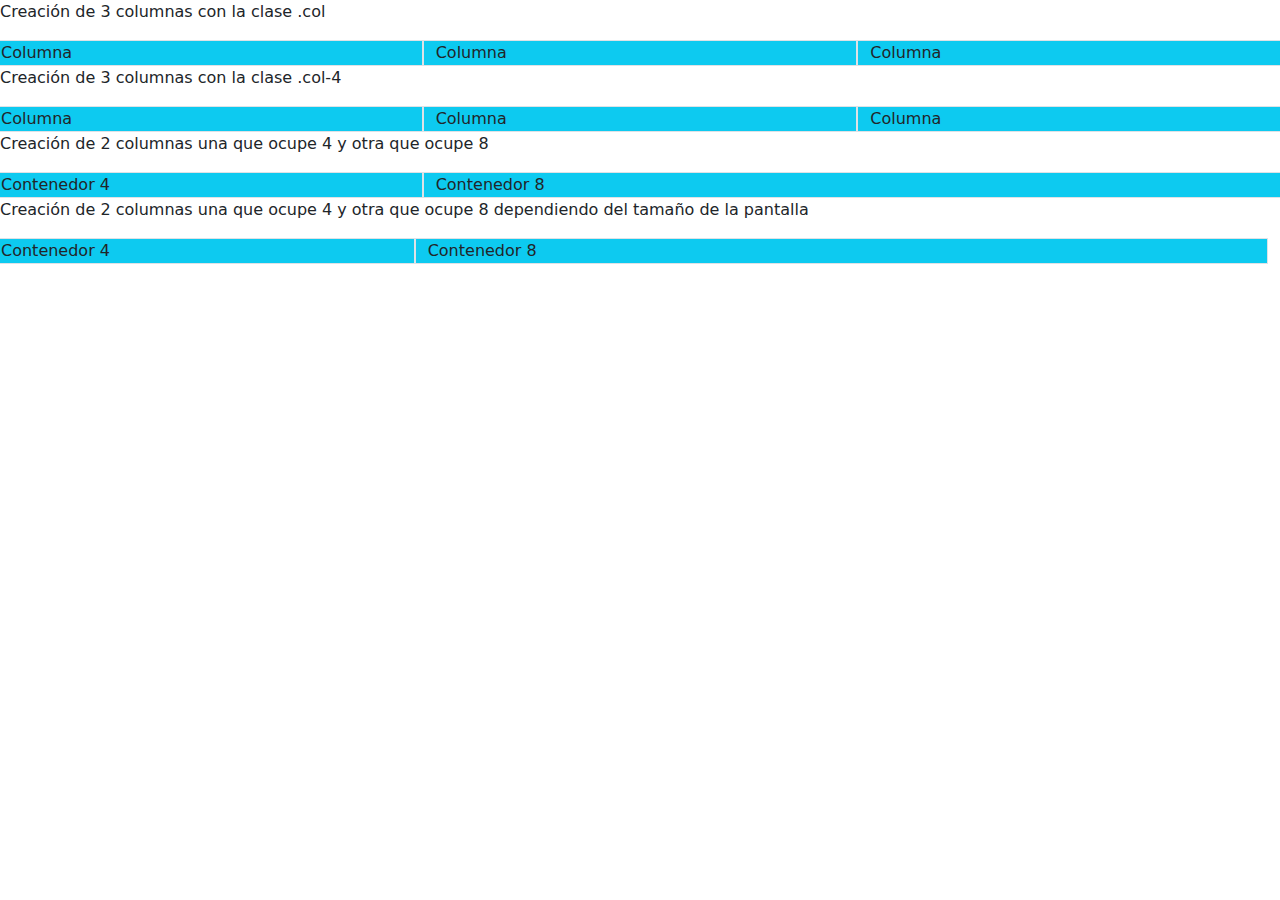
<file: ejercicio1Bootstrap.html>
<!DOCTYPE html>
<html lang="en">
<head>
    <meta charset="UTF-8">
    <meta name="viewport" content="width=device-width, initial-scale=1.0">
    <title>EJercicio1</title>
    <link href="https://cdn.jsdelivr.net/npm/bootstrap@5.3.3/dist/css/bootstrap.min.css" rel="stylesheet" integrity="sha384-QWTKZyjpPEjISv5WaRU9OFeRpok6YctnYmDr5pNlyT2bRjXh0JMhjY6hW+ALEwIH" crossorigin="anonymous">
    <script src="https://cdn.jsdelivr.net/npm/bootstrap@5.3.3/dist/js/bootstrap.bundle.min.js" integrity="sha384-YvpcrYf0tY3lHB60NNkmXc5s9fDVZLESaAA55NDzOxhy9GkcIdslK1eN7N6jIeHz" crossorigin="anonymous"></script>
</head>
<body>

    <p>Creación de 3 columnas con la clase .col</p>
    <div class="row">    <div class="col bg-info border">Columna</div>
    <div class="col bg-info border">Columna</div>
    <div class="col bg-info border">Columna</div></div>

    <p>Creación de 3 columnas con la clase .col-4</p>
    <div class="row">    <div class="col-4 bg-info border">Columna</div>
    <div class="col-4 bg-info border">Columna</div>
    <div class="col-4 bg-info border">Columna</div></div>

    <p>Creación de 2 columnas una que ocupe 4 y otra que ocupe 8</p>
    <div class="row">    <div class="col-4 bg-info border">Contenedor 4</div>
    <div class="col-8 bg-info border">Contenedor 8</div>

    <p>Creación de 2 columnas una que ocupe 4 y otra que ocupe 8 dependiendo del tamaño de la pantalla</p>
    <div class="row">    <div class="col-md-4 col-6 bg-info border">Contenedor 4</div>
    <div class="col-md-8 col-6 bg-info border">Contenedor 8</div>
</div>
    
</body>
</html>
</file>
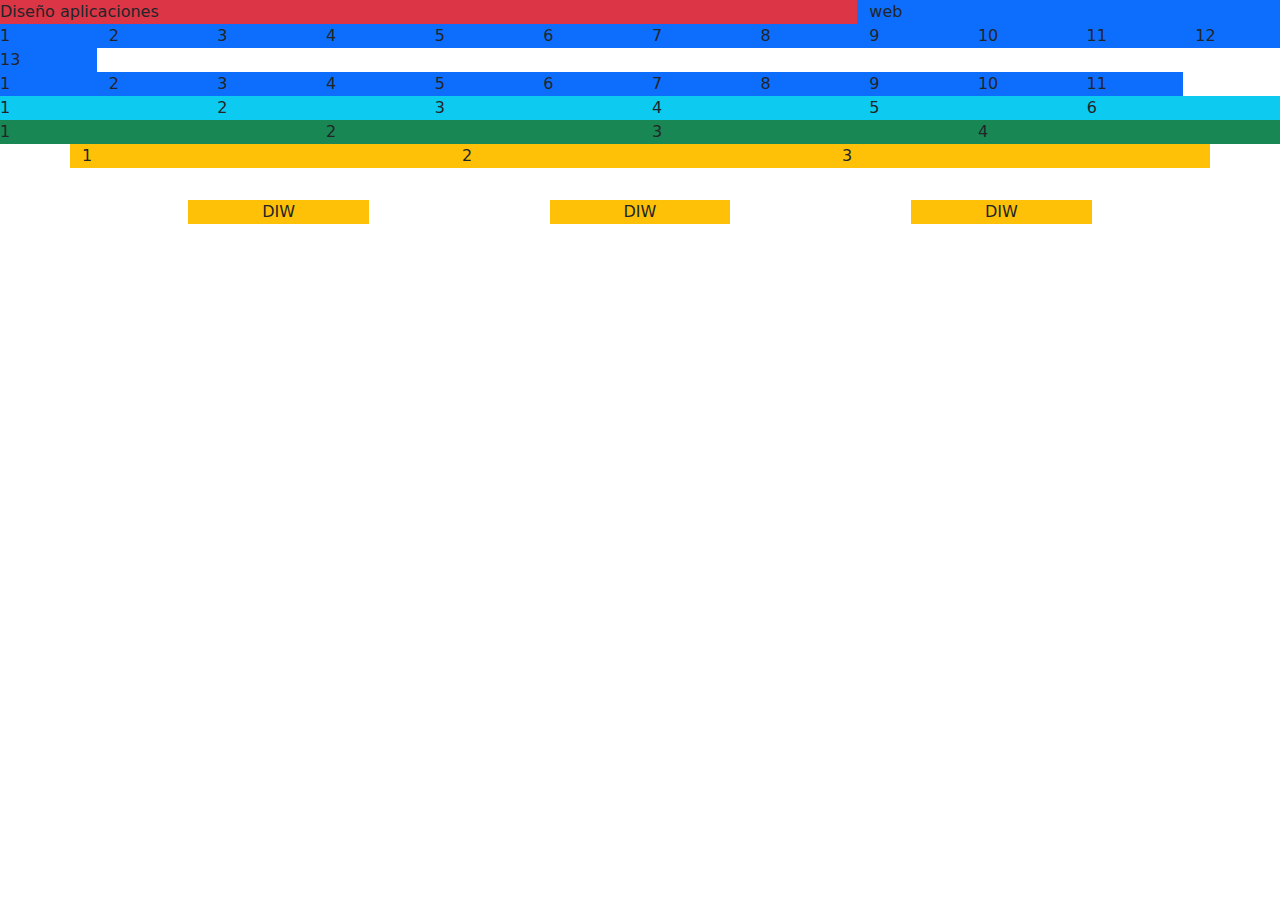
<file: ejercicio2Bootstrap.html>
<!DOCTYPE html>
<html lang="en">
<head>
    <meta charset="UTF-8">
    <meta name="viewport" content="width=device-width, initial-scale=1.0">
    <title>Document</title>
    <link href="https://cdn.jsdelivr.net/npm/bootstrap@5.3.3/dist/css/bootstrap.min.css" rel="stylesheet" integrity="sha384-QWTKZyjpPEjISv5WaRU9OFeRpok6YctnYmDr5pNlyT2bRjXh0JMhjY6hW+ALEwIH" crossorigin="anonymous">
    <script src="https://cdn.jsdelivr.net/npm/bootstrap@5.3.3/dist/js/bootstrap.bundle.min.js" integrity="sha384-YvpcrYf0tY3lHB60NNkmXc5s9fDVZLESaAA55NDzOxhy9GkcIdslK1eN7N6jIeHz" crossorigin="anonymous"></script>
</head>
<body>

    <div class="row">
        <div class="col-8 bg-danger">Diseño aplicaciones</div>
        <div class="col-4 bg-primary">web</div>
    </div>
    <div class="row">
        <div class="col-1 bg-primary">1</div>
        <div class="col-1 bg-primary">2</div>
        <div class="col-1 bg-primary">3</div>
        <div class="col-1 bg-primary">4</div>
        <div class="col-1 bg-primary">5</div>
        <div class="col-1 bg-primary">6</div>
        <div class="col-1 bg-primary">7</div>
        <div class="col-1 bg-primary">8</div>
        <div class="col-1 bg-primary">9</div>
        <div class="col-1 bg-primary">10</div>
        <div class="col-1 bg-primary">11</div>
        <div class="col-1 bg-primary">12</div>
        <div class="col-1 bg-primary">13</div>
    </div>

    <div class="row">
        <div class="col-1 bg-primary">1</div>
        <div class="col-1 bg-primary">2</div>
        <div class="col-1 bg-primary">3</div>
        <div class="col-1 bg-primary">4</div>
        <div class="col-1 bg-primary">5</div>
        <div class="col-1 bg-primary">6</div>
        <div class="col-1 bg-primary">7</div>
        <div class="col-1 bg-primary">8</div>
        <div class="col-1 bg-primary">9</div>
        <div class="col-1 bg-primary">10</div>
        <div class="col-1 bg-primary">11</div>
    </div>

    <div class="row">
        <div class="col-2 bg-info">1</div>
        <div class="col-2 bg-info">2</div>
        <div class="col-2 bg-info">3</div>
        <div class="col-2 bg-info">4</div>
        <div class="col-2 bg-info">5</div>
        <div class="col-2 bg-info">6</div>
    </div>

    <div class="row">
        <div class="col-3 bg-success">1</div>
        <div class="col-3 bg-success">2</div>
        <div class="col-3 bg-success">3</div>
        <div class="col-3 bg-success">4</div>
    </div>

    <div class="container">
        <div class="row">
            <div class="col-4 bg-warning">1</div>
            <div class="col-4 bg-warning">2</div>
            <div class="col-4 bg-warning">3</div>
        </div>
    </div>

    <div class="container text-center">
        <div class="row d-flex justify-content-around m-3">
            <div class="col-2 bg-warning m-3">DIW</div>
            <div class="col-2 bg-warning m-3">DIW</div>
            <div class="col-2 bg-warning m-3">DIW</div>
        </div>
    </div>
    
</body>
</html>
</file>
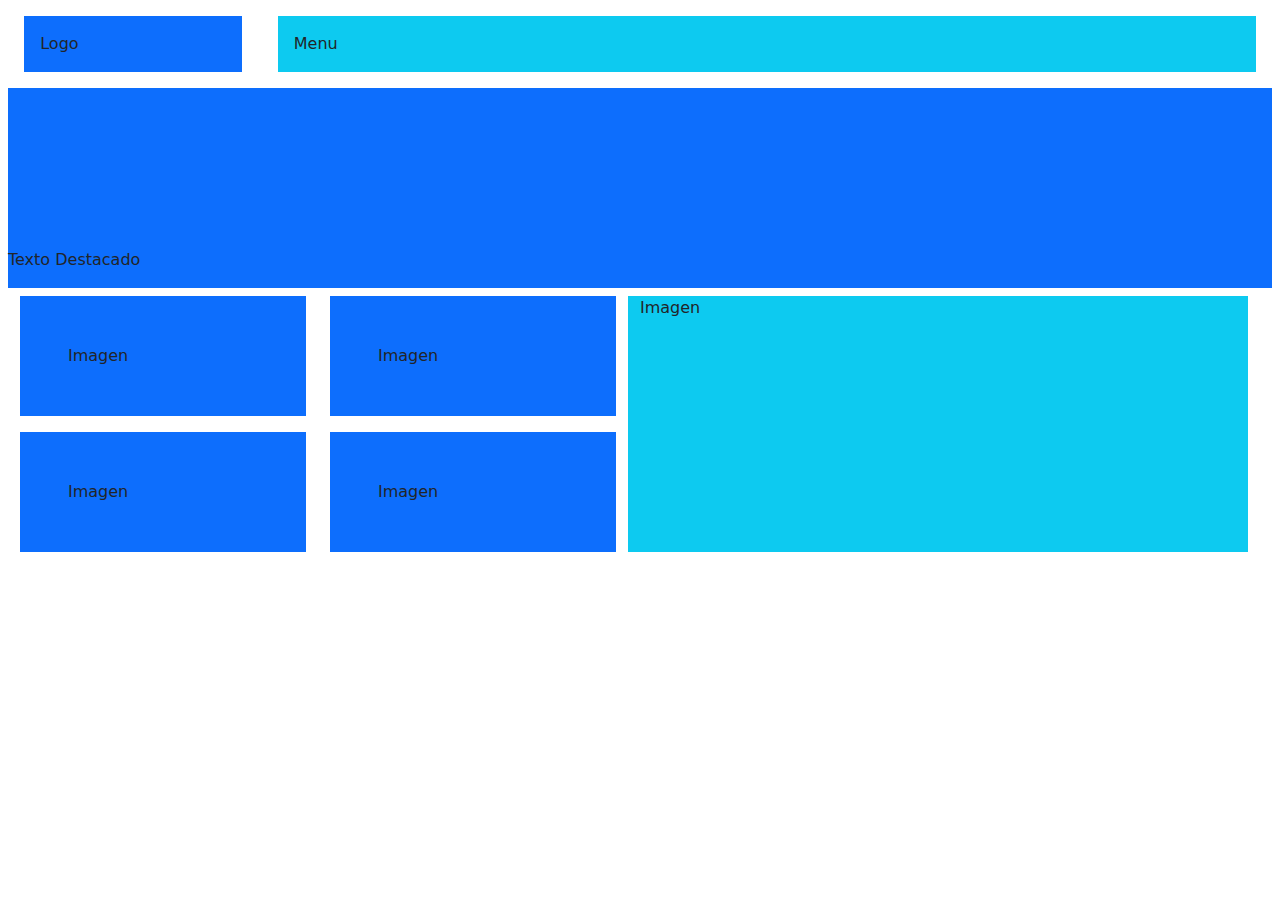
<file: ejercicio3Bootstrap.html>
<!DOCTYPE html>
<html lang="en">
<head>
    <meta charset="UTF-8">
    <meta name="viewport" content="width=device-width, initial-scale=1.0">
    <title>Document</title>
    <link href="https://cdn.jsdelivr.net/npm/bootstrap@5.3.3/dist/css/bootstrap.min.css" rel="stylesheet" integrity="sha384-QWTKZyjpPEjISv5WaRU9OFeRpok6YctnYmDr5pNlyT2bRjXh0JMhjY6hW+ALEwIH" crossorigin="anonymous">
    <script src="https://cdn.jsdelivr.net/npm/bootstrap@5.3.3/dist/js/bootstrap.bundle.min.js" integrity="sha384-YvpcrYf0tY3lHB60NNkmXc5s9fDVZLESaAA55NDzOxhy9GkcIdslK1eN7N6jIeHz" crossorigin="anonymous"></script>
</head>
<body>
        <div class="container-{80}">
            <div class="row d-flex justify-content-evenly my-3">
            <div class="col-2 p-3 bg-primary">Logo</div>
            <div class="col-9 p-3 bg-info ">Menu</div>
        </div></div>

        <div class="row m-2 pb-3 d-flex align-items-end bg-primary" style="height: 200px;">Texto Destacado</div>

        <div class="row m-2">
            <div class="row d-flex">
               <div class="col-3 d-flex flex-column gap-3">
                    <div class="p-5 bg-primary">Imagen</div>
                    <div class="p-5 bg-primary">Imagen</div>
               </div> 

               <div class="col-3 d-flex flex-column gap-3">
                    <div class="p-5 bg-primary">Imagen</div>
                    <div class="p-5 bg-primary">Imagen</div>
               </div> 
               <div class="col-6 bg-info">Imagen</div>
            </div>
        </div>
        


</body>
</html>
</file>
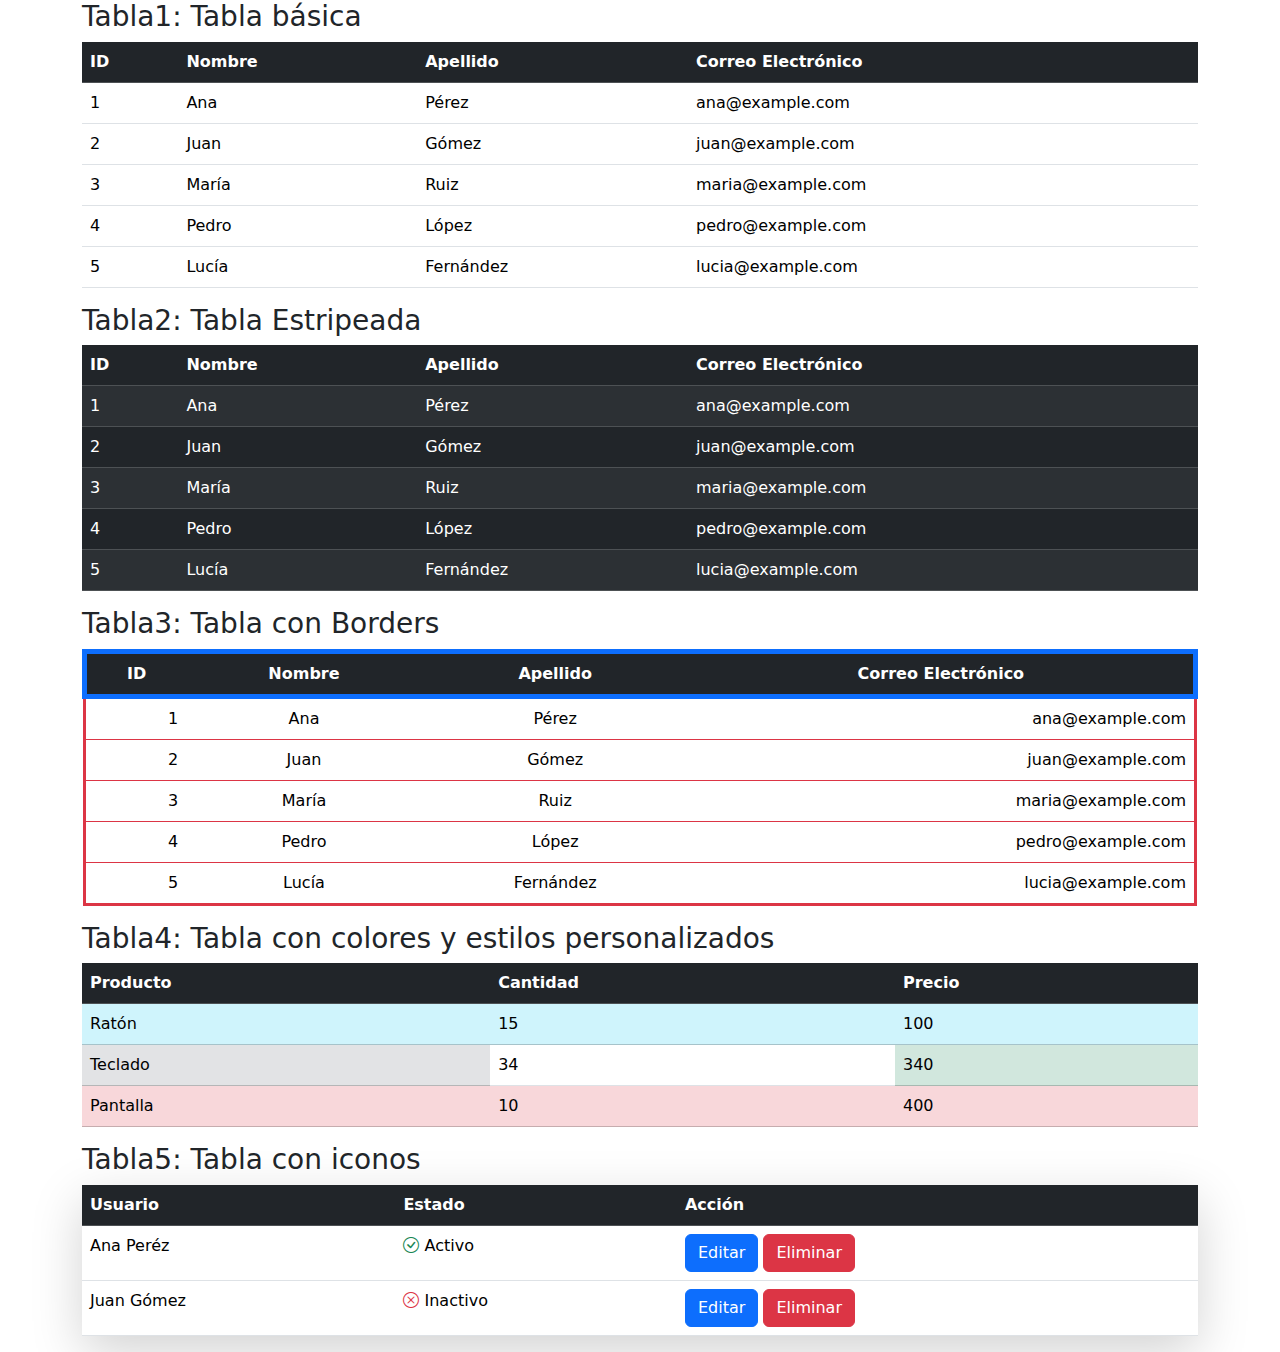
<file: ejercicioTablas.html>
<!DOCTYPE html>
<html lang="en">
<head>
    <meta charset="UTF-8">
    <meta name="viewport" content="width=device-width, initial-scale=1.0">
    <title>Document</title>
    <link href="https://cdn.jsdelivr.net/npm/bootstrap@5.3.3/dist/css/bootstrap.min.css" rel="stylesheet" integrity="sha384-QWTKZyjpPEjISv5WaRU9OFeRpok6YctnYmDr5pNlyT2bRjXh0JMhjY6hW+ALEwIH" crossorigin="anonymous">
    <script src="https://cdn.jsdelivr.net/npm/bootstrap@5.3.3/dist/js/bootstrap.bundle.min.js" integrity="sha384-YvpcrYf0tY3lHB60NNkmXc5s9fDVZLESaAA55NDzOxhy9GkcIdslK1eN7N6jIeHz" crossorigin="anonymous"></script>
    <link rel="stylesheet" href="https://cdn.jsdelivr.net/npm/bootstrap-icons@1.11.3/font/bootstrap-icons.min.css">
</head>
<body>
<div class="container">
    <h3>Tabla1: Tabla básica</h3>
    <table class="table">
        <thead>
    <tr class="table-dark">
        <th>ID</th>
        <th>Nombre</th>
        <th>Apellido</th>
        <th>Correo Electrónico</th>
    </tr>            
        </thead>
        <tbody>
            <tr>
                <td>1</td>
                <td>Ana</td>
                <td>Pérez</td>
                <td>ana@example.com</td>
            </tr>
            <tr>
                <td>2</td>
                <td>Juan</td>
                <td>Gómez</td>
                <td>juan@example.com</td>
            </tr>
            <tr>
                <td>3</td>
                <td>María</td>
                <td>Ruiz</td>
                <td>maria@example.com</td>
            </tr>
            <tr>
                <td>4</td>
                <td>Pedro</td>
                <td>López</td>
                <td>pedro@example.com</td>
            </tr>
            <tr>
                <td>5</td>
                <td>Lucía</td>
                <td>Fernández</td>
                <td>lucia@example.com</td>
            </tr>
        </tbody>
    </table>
</div>

<div class="container">
    <h3>Tabla2: Tabla Estripeada</h3>
    <table class="table table-striped table-dark">
        <thead>
    <tr>
        <th>ID</th>
        <th>Nombre</th>
        <th>Apellido</th>
        <th>Correo Electrónico</th>
    </tr>            
        </thead>
        <tbody>
            <tr>
                <td>1</td>
                <td>Ana</td>
                <td>Pérez</td>
                <td>ana@example.com</td>
            </tr>
            <tr>
                <td>2</td>
                <td>Juan</td>
                <td>Gómez</td>
                <td>juan@example.com</td>
            </tr>
            <tr>
                <td>3</td>
                <td>María</td>
                <td>Ruiz</td>
                <td>maria@example.com</td>
            </tr>
            <tr>
                <td>4</td>
                <td>Pedro</td>
                <td>López</td>
                <td>pedro@example.com</td>
            </tr>
            <tr>
                <td>5</td>
                <td>Lucía</td>
                <td>Fernández</td>
                <td>lucia@example.com</td>
            </tr>
        </tbody>
    </table>
</div>

<div class="container">
    <h3>Tabla3: Tabla con Borders</h3>
    <table class="table text-center">
        <thead>
    <tr class="table-dark border-5 border-primary">
        <th>ID</th>
        <th>Nombre</th>
        <th>Apellido</th>
        <th>Correo Electrónico</th>
    </tr>            
        </thead>
        <tbody class="border-3 border-danger">
            <tr>
                <td class="text-end">1</td>
                <td>Ana</td>
                <td>Pérez</td>
                <td class="text-end">ana@example.com</td>
            </tr>
            <tr>
                <td class="text-end">2</td>
                <td>Juan</td>
                <td>Gómez</td>
                <td class="text-end">juan@example.com</td>
            </tr>
            <tr>
                <td class="text-end">3</td>
                <td>María</td>
                <td>Ruiz</td>
                <td class="text-end">maria@example.com</td>
            </tr>
            <tr>
                <td class="text-end">4</td>
                <td>Pedro</td>
                <td>López</td>
                <td class="text-end">pedro@example.com</td>
            </tr>
            <tr>
                <td class="text-end">5</td>
                <td>Lucía</td>
                <td>Fernández</td>
                <td class="text-end">lucia@example.com</td>
            </tr>
        </tbody>
    </table>
</div>

<div class="container">
    <h3>Tabla4: Tabla con colores y estilos personalizados</h3>
    <table class="table">
        <thead>
    <tr class="table-dark">
        <th>Producto</th>
        <th>Cantidad</th>
        <th>Precio</th>
    </tr>            
        </thead>
        <tbody>
            <tr class="table-info">
                <td>Ratón</td>
                <td>15</td>
                <td>100</td>
            </tr>
            <tr>
                <td class="table-secondary">Teclado</td>
                <td>34</td>
                <td class="table-success">340</td>
            </tr>
            <tr class="table-danger">
                <td>Pantalla</td>
                <td>10</td>
                <td>400</td>
            </tr>
        </tbody>
    </table>
</div>

<div class="container">
    <h3>Tabla5: Tabla con iconos</h3>
    <table class="table shadow-lg">
        <thead>
    <tr class="table-dark">
        <th>Usuario</th>
        <th>Estado</th>
        <th>Acción</th>
    </tr>            
        </thead>
        <tbody>
            <tr>
                <td>Ana Peréz</td>
                <td> <i class="bi bi-check-circle text-success"></i> Activo</td>
                <td> <span class="btn btn-primary">Editar</span> <span class="btn btn-danger">Eliminar</span></td>
            </tr>
            <tr>
                <td>Juan Gómez</td>
                <td> <i class="bi bi-x-circle text-danger"></i> Inactivo</td>
                <td> <span class="btn btn-primary">Editar</span> <span class="btn btn-danger">Eliminar</span></td>
            </tr>
        </tbody>
    </table>
</div>
    
</body>
</html>
</file>
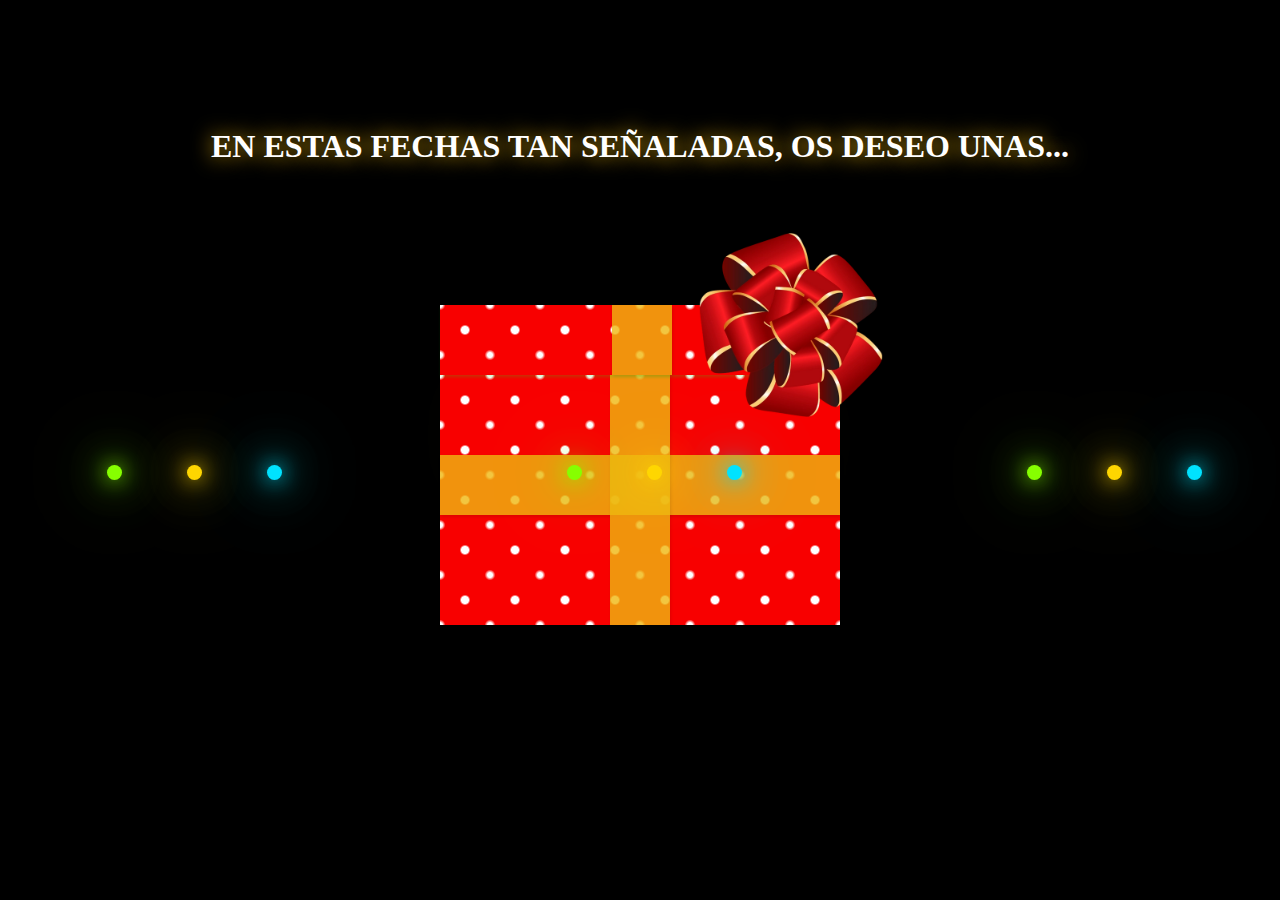
<file: felicitaciónJelenaIlicSantos/felicitacion.html>
<!DOCTYPE html>
<html lang="en">
<head>
    <meta charset="UTF-8">
    <meta name="viewport" content="width=device-width, initial-scale=1.0">
    <title>Feliz 2025</title>
    <link rel="stylesheet" href="./style.css">
</head>
<body>
    <h1>En estas fechas tan señaladas, os deseo unas...</h1>
    <div class="contenedor">
        <div class="regalo">
            <img src="./lacito.webp" alt="" class="lazo">
            <div class="tapa">
              <span></span>
            </div>
            <div class="promo">
              <p>Felices Fiestas</p>
              <h2>NAVIDAD 2025</h2>
            </div>
            <div class="caja">
              <span></span>
              <span></span>
            </div>
          </div>
        <div class="luces">
            <span style="--i:1"></span>
            <span style="--i:2"></span>
            <span style="--i:3"></span>
        </div>
        <div class="luces">
            <span style="--i:1"></span>
            <span style="--i:2"></span>
            <span style="--i:3"></span>
        </div>
        <div class="luces">
            <span style="--i:1"></span>
            <span style="--i:2"></span>
            <span style="--i:3"></span>
        </div>
        <div class="luces">
            <span style="--i:1"></span>
            <span style="--i:2"></span>
            <span style="--i:3"></span>
        </div>
    </div>
    
</body>
</html>
</file>
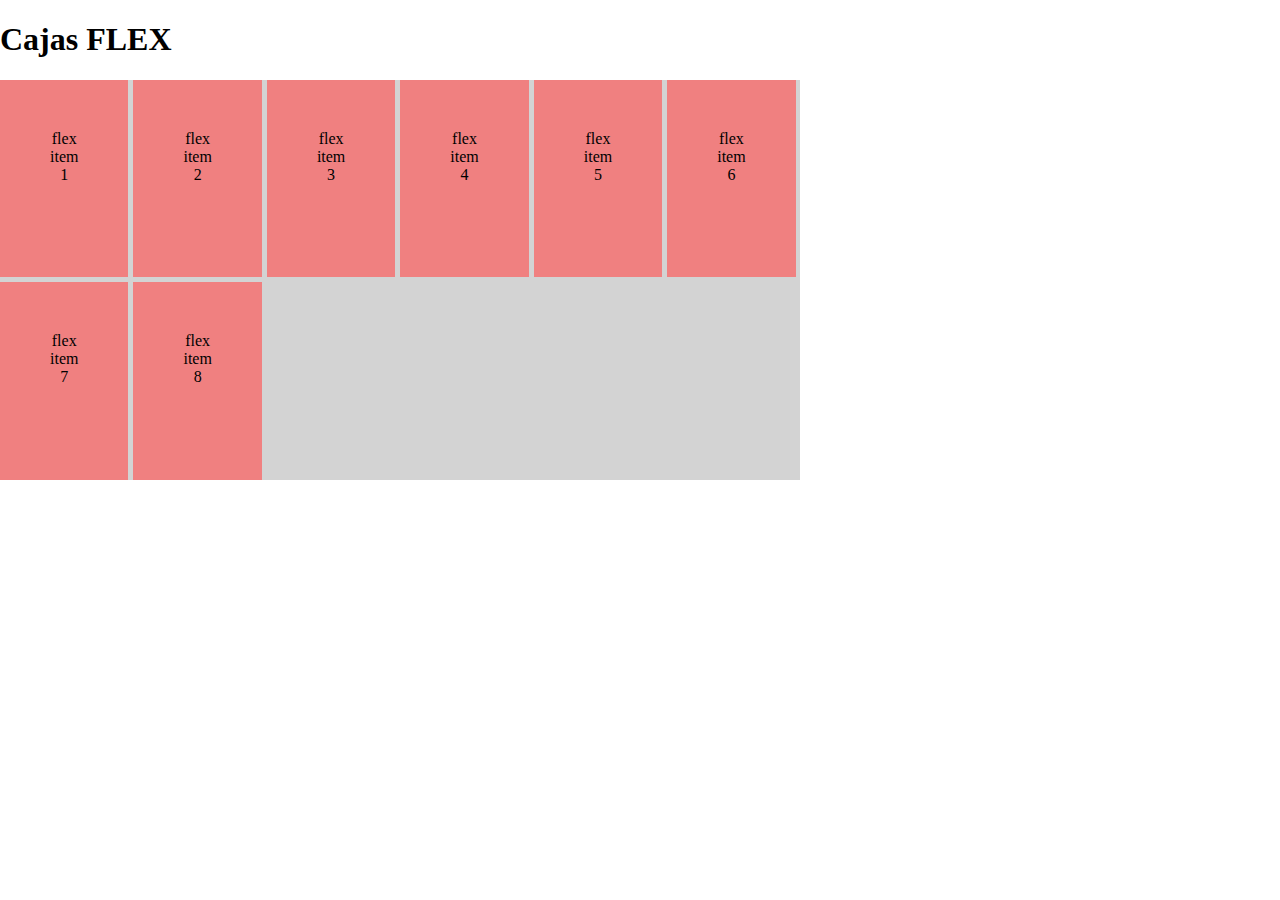
<file: FlexJelenaIlicSantos/EjerciciosFlex.html>
<!DOCTYPE html>
<html lang="en">

<head>
    <title>Contenedores flex</title>
    <meta charset="UTF-8">
    <meta name="viewport" content="width=device-width, initial-scale=1.0">
    <link rel="stylesheet" href="style.css">
</head>

<body>
    <h1>Cajas FLEX</h1>
    <div>
        <div class="contenedor_flex">
            <div class="flex-item">flex item 1</div>
            <div class="flex-item">flex item 2</div>
            <div class="flex-item">flex item 3</div>
            <div class="flex-item">flex item 4</div>

            <div class="flex-item">flex item 5</div>
            <div class="flex-item">flex item 6</div>
            <div class="flex-item">flex item 7</div>
            <div class="flex-item">flex item 8</div>
           
        </div>
    </div>
</html>
</file>
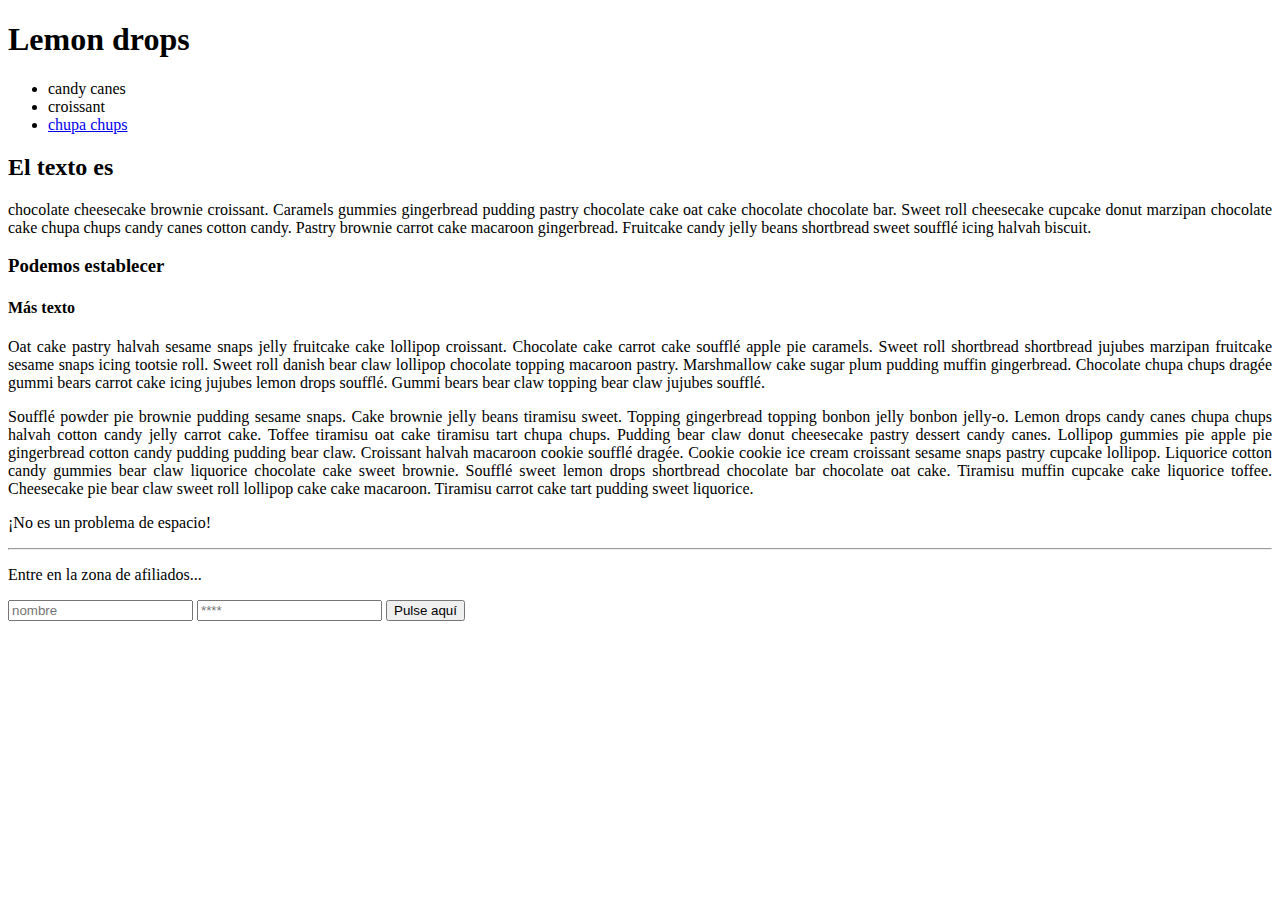
<file: U0/Tarea_HTML_Lorem_v1.html>
<!DOCTYPE html>
<html lang="en">

<head>
    <meta charset="UTF-8">
    <meta name="viewport" content="width=device-width, initial-scale=1.0">
    <title>Tarea 1</title>
</head>

<body style="text-align: justify;">
    <h1>Lemon drops</h1>

    <ul>
        <li>candy canes</li>
        <li>croissant</li>
        <li><a href="#">chupa chups</a></li>
    </ul>

    <h2>El texto es</h2>
    <p>chocolate cheesecake brownie croissant. Caramels gummies gingerbread pudding pastry chocolate cake oat cake
        chocolate chocolate bar. Sweet roll cheesecake cupcake donut marzipan chocolate cake chupa chups candy canes
        cotton candy. Pastry brownie carrot cake macaroon gingerbread. Fruitcake candy jelly beans shortbread sweet
        soufflé icing halvah biscuit.</p>

    <h3>Podemos establecer</h3>
    <h4>Más texto</h4>

    <p>Oat cake pastry halvah sesame snaps jelly fruitcake cake lollipop croissant. Chocolate cake carrot cake soufflé
        apple pie caramels. Sweet roll shortbread shortbread jujubes marzipan fruitcake sesame snaps icing tootsie roll.
        Sweet roll danish bear claw lollipop chocolate topping macaroon pastry. Marshmallow cake sugar plum pudding
        muffin gingerbread. Chocolate chupa chups dragée gummi bears carrot cake icing jujubes lemon drops soufflé.
        Gummi bears bear claw topping bear claw jujubes soufflé.
    </p>

    <p> Soufflé powder pie brownie pudding sesame snaps. Cake brownie jelly beans tiramisu sweet. Topping gingerbread
        topping bonbon jelly bonbon jelly-o. Lemon drops candy canes chupa chups halvah cotton candy jelly carrot cake.
        Toffee tiramisu oat cake tiramisu tart chupa chups. Pudding bear claw donut cheesecake pastry dessert candy
        canes. Lollipop gummies pie apple pie gingerbread cotton candy pudding pudding bear claw. Croissant halvah
        macaroon cookie soufflé dragée. Cookie cookie ice cream croissant sesame snaps pastry cupcake lollipop.
        Liquorice cotton candy gummies bear claw liquorice chocolate cake sweet brownie. Soufflé sweet lemon drops
        shortbread chocolate bar chocolate oat cake. Tiramisu muffin cupcake cake liquorice toffee. Cheesecake pie bear
        claw sweet roll lollipop cake cake macaroon. Tiramisu carrot cake tart pudding sweet liquorice.</p>

    <p>¡No es un problema de espacio!</p>

    <hr>

    <p>Entre en la zona de afiliados...</p>

    <form action="submit">
        <input type="text" name="nombre" placeholder="nombre">
        <input type="password" name="contraseña" id="contra" placeholder="****">
        <input type="button" value="Pulse aquí">
    </form>

</body>

</html>
</file>
<file: felicitaciónJelenaIlicSantos/style.css>
*{
    box-sizing: border-box;
    padding: 0;
    margin: 0;
}

body{
    background-color: black;
    color: white;
    display: flex;
    justify-content: center;
    min-height: 100vh;
    overflow: hidden;
}

h1{
    margin-top: 4em;
    text-transform: uppercase;
    text-shadow: 0px 0px 20px #efb810;
}

.contenedor{
    position: absolute;
    display: flex;
    transform-style: preserve-3d;
    gap: 10px;
    transform: rotateY('30deg') rotateX('10deg');
    align-items: center;
    justify-content: center;
    margin-top: 15em;
}

/*EMPIEZA CODIGO REGALO*/
.regalo {
    width: 410px;
    margin: 0 auto;
    cursor: pointer;
    position: absolute;
  }

 .lazo{
    width: 200px;
  position: absolute;
  z-index: 100;
  margin-top: -5em;
  margin-left: 16em;
  transition: all ease-out 0.7s;
  transform-origin: right;
  }
  .caja, .tapa {
    background:
      -webkit-radial-gradient(white 10%, transparent 15.1%),
      -webkit-radial-gradient(white 7%, transparent 15.1%),
    #f80000;
    background-position: 0 0, 25px 25px;
    background-size: 50px 50px;
    position: relative;
    margin: 0 auto;
  }
  .caja {
    width: 400px;
    height: 250px;
  }
  .tapa {
    width: 400px;
    height: 70px;
    box-shadow: 1px 2px 3px rgba(0, 255, 21, 0.2);
    z-index: 1;
    padding: 0 2px;
    background-color: #f80000;
    /* transiciones */
    top: 0;
    left: 0;
    transition: 
      top ease-out 0.5s,
      left ease-out 0.5s,
      transform ease-out 0.5s;
  }
  .caja span, .tapa span {
    position: absolute;
    display: block;
    background: rgba(239, 184, 16, 0.8);
    box-shadow: 1px 2px 3px rgba(0,0,0,0.1);
  }
  .caja span:first-child {
    width: 100%;
    height: 60px;
    top: 80px;
  }
  .caja span:last-child, .tapa span {
    width: 60px;
    height: 100%;
    left: 170px;
  }
  .tapa span {
    left: 172px;
  }
  .promo {
    font-size: 30px;
    color: white;
    font-family: Georgia, 'Times New Roman', Times, serif;
    text-align: center;
    position: relative;
    height: 0;
    top: 10px;
    transition: all ease-out 0.7s;
    text-shadow: 0 0 20px rgba(134, 255, 0, 1),
    0 0 40px rgba(134, 255, 0, 1),
    0 0 60px rgba(134, 255, 0, 1),
    0 0 80px rgba(134, 255, 0, 1),
    0 0 4px rgba(134, 255, 0, 0.1);
    animation: colorChange2 5s linear infinite;
  }
  @keyframes colorChange2 {
    0%{
        filter: hue-rotate(0deg);
    }
    100%{
        filter: hue-rotate(360deg);
    }
    
}
  .promo p {
    font-size: 24px;
    margin: 0;
  }
  .promo h2 {
    font-size: 40px;
    margin: 0;
  }
  
  /* Efecto hover */
  .regalo:hover .tapa {
    top: -100px;
    transform: rotateZ(10deg);
    left: 10px;
  }
  .regalo:hover .promo {
    top: -80px;
  }

  .regalo:hover .lazo{
    transform: rotate(50deg);
  }


/*EMPIEZA CODIGO LUCES*/
.luces{
   position: relative;
   min-width: 750px;
   height: 750px;
   pointer-events: none;
   margin: -150px;
   transform-origin: center;
   animation: colorChange 5s linear infinite;
}

@keyframes colorChange {
    0%{
        filter: hue-rotate(0deg);
        transform: rotate(0deg);
    }
    100%{
        filter: hue-rotate(360deg);
        transform: rotate(360deg);
    }
    
}

.luces span{
    position: absolute;
    top: calc(80px * var(--i));
    left: calc(80px * var(--i));
    bottom: calc(80px * var(--i));
    right: calc(80px * var(--i));
    border-radius: 50%;
    box-sizing: border-box;
}

.luces span::before{
    content: '';
    position: absolute;
    top: 50%;
    left: -8px;
    border-radius: 50%;
    width: 15px;
    height: 15px;
    background-color: #f00;
}

.luces span:nth-child(3n + 1){
animation: animate 10s alternate infinite;
}

.luces span:nth-child(3n + 2){
  animation: animate-reverse 13s alternate infinite;
}

.luces span:nth-child(3n + 3){
  animation: animate 8s alternate infinite;
}

.luces span:nth-child(3n + 1)::before{
    background: rgba(134, 255, 0, 1);
    box-shadow: 0 0 20px rgba(134, 255, 0, 1),
    0 0 40px rgba(134, 255, 0, 1),
    0 0 60px rgba(134, 255, 0, 1),
    0 0 80px rgba(134, 255, 0, 1),
    0 0 4px rgba(134, 255, 0, 0.1);
    }

.luces span:nth-child(3n + 2)::before{
        background: rgba(255, 214, 0, 1);
        box-shadow: 0 0 20px rgba(255, 214, 0, 1),
        0 0 40px rgba(255, 214, 0, 1),
        0 0 60px rgba(255, 214, 0, 1),
        0 0 80px rgba(255, 214, 0, 1),
        0 0 4px rgba(255, 214, 0, 0.1);
        }

.luces span:nth-child(3n + 3)::before{
            background: rgba(0, 226, 255, 1);
            box-shadow: 0 0 20px rgba(0, 226, 255, 1),
            0 0 40px rgba(0, 226, 255, 1),
            0 0 60px rgba(0, 226, 255, 1),
            0 0 80px rgba(0, 226, 255, 1),
            0 0 4px rgba(0, 226, 255, 0.1);
}

@keyframes animate {
    0%{
        transform: rotate(0deg);
    }
    100%{
        transform: rotate(360deg);
    }

}

@keyframes animate-reverse {
    0%{
        transform: rotate(360deg);
    }
    100%{
        transform: rotate(0deg);
    }

}
</file>
<file: FlexJelenaIlicSantos/style.css>
body{
    margin:0;
}

/*Ejercicio1*/
/*.contenedor_flex{
    background-color: lightgray;
    height: 400px;
    width: 800px;
    display: flex;
    column-gap: 10px;
    align-items: end;
    justify-content: center;
}

.flex-item{
    background-color: lightcoral;
    width: 150px;
    height: 150px;
    text-align: center;
}*/

/*Ejercicio2*/
/*.contenedor_flex{
    background-color: lightgray;
    height: 400px;
    width: 800px;
    display: flex;
    justify-content: space-between;
}

.flex-item{
    background-color: lightcoral;
    width: 150px;
    height: 150px;
    text-align: center;
}*/

/*Ejercicio3*/
/*.contenedor_flex{
    background-color: lightgray;
    height: 400px;
    width: 800px;
    display: flex;
    flex-direction: column;
    justify-content: stretch;
    gap: 5px 0px;   
}

.flex-item{
    background-color: lightcoral;
    height: 150px;
    text-align: center;
}*/

/*Ejercicio4*/
/*.contenedor_flex{
    background-color: lightgray;
    height: 400px;
    width: 800px;
    display: flex;
    flex-direction:row;
    gap: 0px 5px;   
    justify-content: center;
}

.flex-item{
    background-color: lightcoral;
    text-align: center;
}*/

/*Ejercicio5*/
/*.contenedor_flex{
    background-color: lightgray;
    height: 400px;
    width: 800px;
    display: flex;
    flex-direction:row;
    gap: 0px 5px;   
   align-items: center;
}

.flex-item{
    background-color: lightcoral;
    text-align: center;
    padding: 50px;
    transition: 1s;
    flex-basis: 0;
}
.flex-item:hover{
    background-color: purple;
    transition: 1s;
    flex-grow: 1; 
}*/

/*Ejercicio6*/
.contenedor_flex{
    background-color: lightgray;
    height: 400px;
    width: 800px;
    display: flex;
    flex-direction:row;
    gap: 5px 5px;   
   flex-wrap: wrap;
}

.flex-item{
    background-color: lightcoral;
    text-align: center;
    padding: 50px;
    transition: 1s;
    flex-basis: 0;
}
</file>
